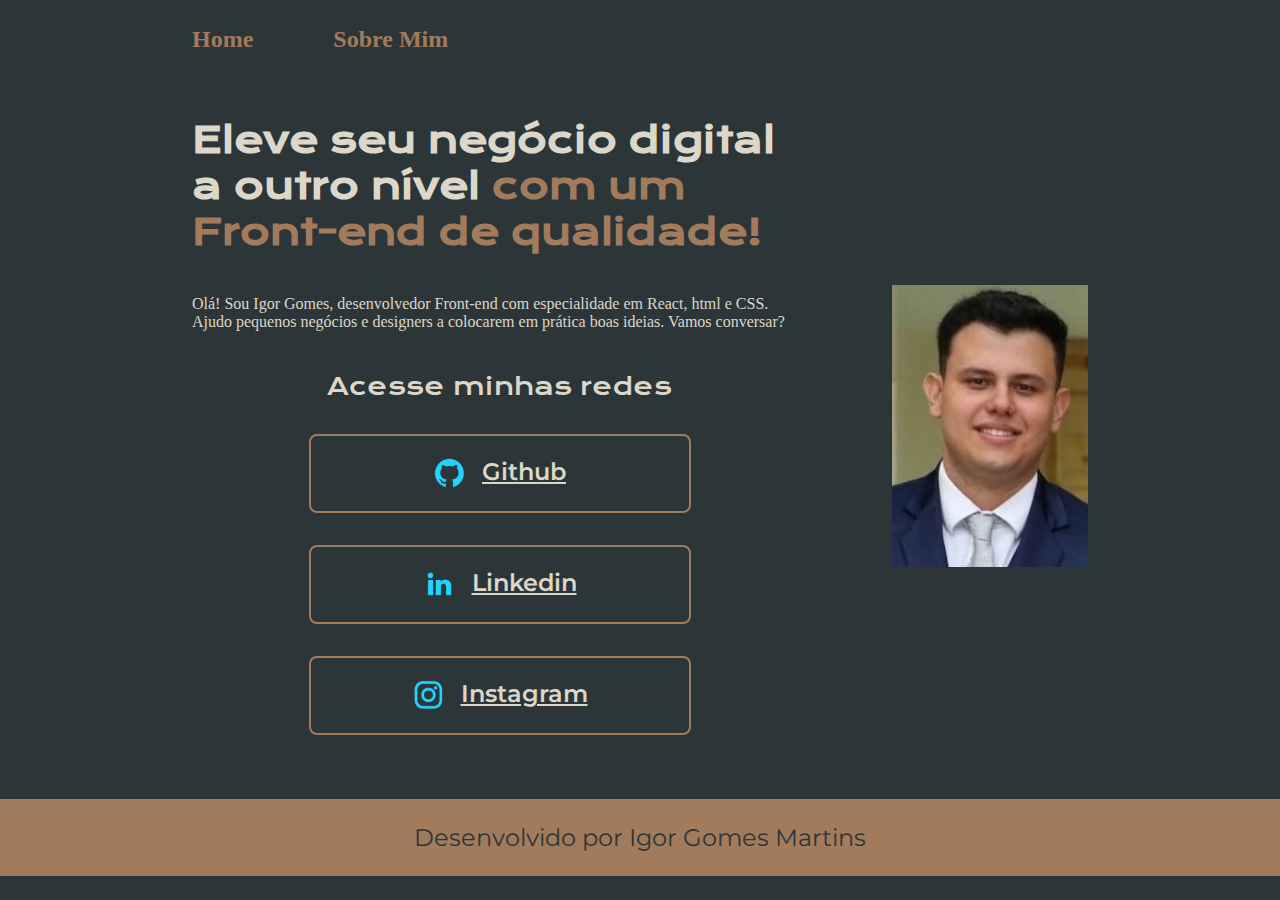
<file: Portifolio/index.html>
<!DOCTYPE html>
<html lang="pt-br">
<head>
    <meta charset="UTF-8">
    <meta http-equiv="X-UA-Compatible" content="IE=edge">
    <meta name="viewport" content="width=device-width, initial-scale=1.0">
    <title>Portifolio</title>
    <link rel="stylesheet" href="./styles/style.css">
</head>
<body>
    <!-- <header></header>  Posso utilizar esta tag para inserir os menus de navegaçção-->
    <header class="cabecalho">
        <nav class="cabecalho__menu">
            <a class="cabecalho__menu__link" href="index.html">Home</a>
            <a class="cabecalho__menu__link" href="about.html">Sobre Mim</a>
        </nav>
    </header>
    <main class="apresentacao">
        <section class="apresentacao__conteudo">
            <h1 class="apresentacao__conteudo__titulo">
                Eleve seu negócio digital a outro nível <strong class="titulo-destaque">com um Front-end de qualidade!</strong>
            </h1>
            <p class="apresenta__conteudo__texto"> Olá! Sou Igor Gomes, desenvolvedor Front-end com especialidade em React, 
                html e CSS. Ajudo pequenos negócios e designers a colocarem em prática boas ideias. Vamos conversar?</p>
                <div class="apresentacao__links">
                 <h2 class="apresentacao_links_subtitulo">Acesse minhas redes</h2>   
                <a class="apresentacao__links__link" href = "https://github.com/IGORGMARTINS">
                    <img src="./assets/github.png">
                    Github
                </a>
                <a class="apresentacao__links__link" href = "https://www.linkedin.com/in/igor-gomes-martins-216b771ab/">
                    <img src="./assets/linkedin.png">
                    Linkedin
                </a>
                <a class="apresentacao__links__link" href = "https://instagram.com/igor_gm_/">
                    <img src="./assets/instagram.png">
                    Instagram
                </a>
                </div>
        </section><!--Separar uma seção da imagen-->
        <img src="assets/FOTO.jpg" alt="Sou Igor Desenvolverdor">
    </main>
    <footer class="rodape">
        <p>Desenvolvido por Igor Gomes Martins</p>
    </footer>
</body>
</html>
</file>
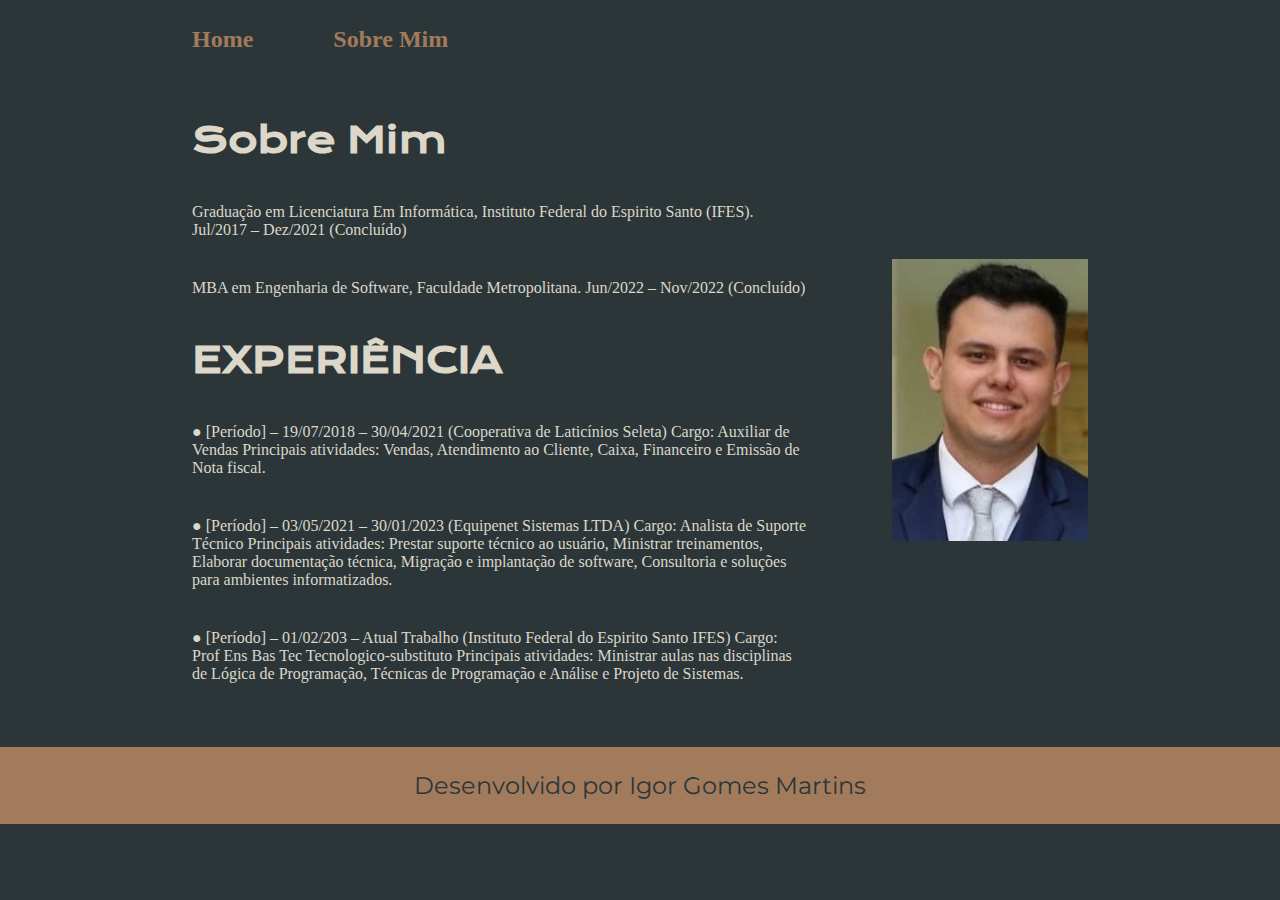
<file: Portifolio/about.html>
<!DOCTYPE html>
<html lang="pt-br">
<head>
    <meta charset="UTF-8">
    <meta http-equiv="X-UA-Compatible" content="IE=edge">
    <meta name="viewport" content="width=device-width, initial-scale=1.0">
    <title>Sobre Mim</title>
</head>
<body>
        <!-- <header></header>  Posso utilizar esta tag para inserir os menus de navegaçção-->
        <header class="cabecalho">
            <nav class="cabecalho__menu">
                <a class="cabecalho__menu__link" href="index.html">Home</a>
                <a class="cabecalho__menu__link" href="about.html">Sobre Mim</a>
            </nav>
            <link rel="stylesheet" href="./styles/style.css">
</header>

<main class="apresentacao">
    <section class="apresentacao__conteudo"> 
        <h1 class="apresentacao__conteudo__titulo"> Sobre Mim</h1>
        <p class="apresenta__conteudo__texto">Graduação em Licenciatura Em Informática, Instituto Federal do Espirito Santo (IFES). Jul/2017 – Dez/2021 (Concluído)</p class="apresenta__conteudo__texto">
            <p class="apresenta__conteudo__texto">MBA em Engenharia de Software, Faculdade Metropolitana.
            Jun/2022 – Nov/2022 (Concluído)</p>
            <h1 class="apresentacao__conteudo__titulo">EXPERIÊNCIA </h1>
        <p class="apresenta__conteudo__texto">
            ● [Período] – 19/07/2018 – 30/04/2021 (Cooperativa de Laticínios Seleta) Cargo: Auxiliar de Vendas
            Principais atividades: Vendas, Atendimento ao Cliente, Caixa, Financeiro e Emissão de Nota fiscal.</p>
            <p class="apresenta__conteudo__texto">● [Período] – 03/05/2021 – 30/01/2023 (Equipenet Sistemas LTDA) Cargo: Analista de Suporte Técnico Principais atividades: Prestar suporte técnico ao usuário, Ministrar treinamentos, Elaborar documentação técnica, Migração e implantação de software, Consultoria e soluções para ambientes informatizados.</p>
                <p class="apresenta__conteudo__texto">● [Período] – 01/02/203 – Atual Trabalho (Instituto Federal do Espirito Santo IFES) Cargo: Prof Ens Bas Tec Tecnologico-substituto Principais atividades: Ministrar aulas nas disciplinas de Lógica de Programação, Técnicas de Programação e Análise e Projeto de Sistemas.</p>
    </section>
    
    <img src="assets/FOTO.jpg" alt="Sou Igor Desenvolverdor">

</main>

<footer class="rodape">
    <p>Desenvolvido por Igor Gomes Martins</p>
</footer>
</body>
</html>
</file>
<file: Portifolio/styles/style.css>
/*Olha No HTML as classes criadas (class="") para se basear aonde cada classe está alterando CSS*/
@import url('https://fonts.googleapis.com/css2?family=Krona+One&family=Montserrat&display=swap');

/* declarando variaveis no css para armazenar valore em que iram se repetir varias vezes no código */
:root{
    /*eSCOLHER PALETAS DE CORES NO COLOR HUNT*/
    --cor-primaria: #2C3639;
    --cor-secundaria: #DCD7C9;
    --cor-tercearia: #A27B5C;
    --cor-houver: #3F4E4F;

    --fonte-primaria: 'Krona One', sans-serif;
    --fonte-secundaria: "montserrat", sans-serif;
} 

*{
    margin: 0;
    padding: 0;

}

body{
    /* height: 100vh; */
    box-sizing: content-box; /* Garantir que nada ultrapassara a borda da pagina*/
    background-color: var(--cor-primaria);
    color: var(--cor-secundaria);
}

/* Estou utilizando % ao inves de px porque pixel fica padrão e a porcentagem se adapta ao tamanaho da tela (padding values order documentação w3school)*/
.cabecalho{ 
    padding: 2% 0% 0% 15%;

}

.cabecalho__menu{
    display: flex;
    gap: 80px;  /*Distancia entre a opção Home Sobre Mim*/
}

.cabecalho__menu__link{
    font-family: var(--cor-secundaria);
    font-size: 24px;
    font-weight: 600;
    color: var(--cor-tercearia);
    text-decoration: none;
    

}

.titulo-destaque{
    color: var(--cor-tercearia);

}

.apresentacao{   /*Organização de tudo que está dentro main*/
    padding: 5% 15%;
    display: flex;
    align-items: center; /*Descer com os conteudos para o centro*/
    justify-content: space-between;

}

.apresentacao__conteudo {
    width: 615px;
    display: flex;
    flex-direction: column;
    gap: 40px; /*distancia entre o titulo, texto e botoes*/
}

.apresentacao__conteudo__titulo{
    font-size: 36px;
    font-family: var(--fonte-primaria)
}

.apresentacao__conteudo__texto{
    font-size: 24%;
    font-family: var(--fonte-secundaria);
    font-size: 24px;
}

.apresentacao__links{
    display: flex;
    flex-direction: column;
    align-items: center;
    justify-content: space-between;
    gap: 32px;
}

.apresentacao_links_subtitulo{
    font-family: var(--fonte-primaria);
    font-weight: 400;
}
.apresentacao__links__link{  /*Configuração voltada para os botoes*/
    /* background-color: #22D4FD; cor de fundo */
    display: flex;
    border: 2px solid var(--cor-tercearia);
    justify-content: center;
    gap: 16px;
    width: 378px;
    text-align: center;
    border-radius: 8px;
    font-size: 24px;
    font-weight: 600;
    padding: 21.5px 0;
    color: var(--cor-secundaria);
    font-family: var(--fonte-secundaria);
}

.apresentacao__links__link:hover{
    background: var(--cor-houver);
}

.rodape{
    color: var(--cor-primaria);
    background-color: var(--cor-tercearia);
    padding: 24px;
    text-align: center; /*Centralizar o texto*/  /*Para comentar crt k c */
    font-family: var(--fonte-secundaria);
    font-size: 24px;
    font-weight: 400;

}
</file>
